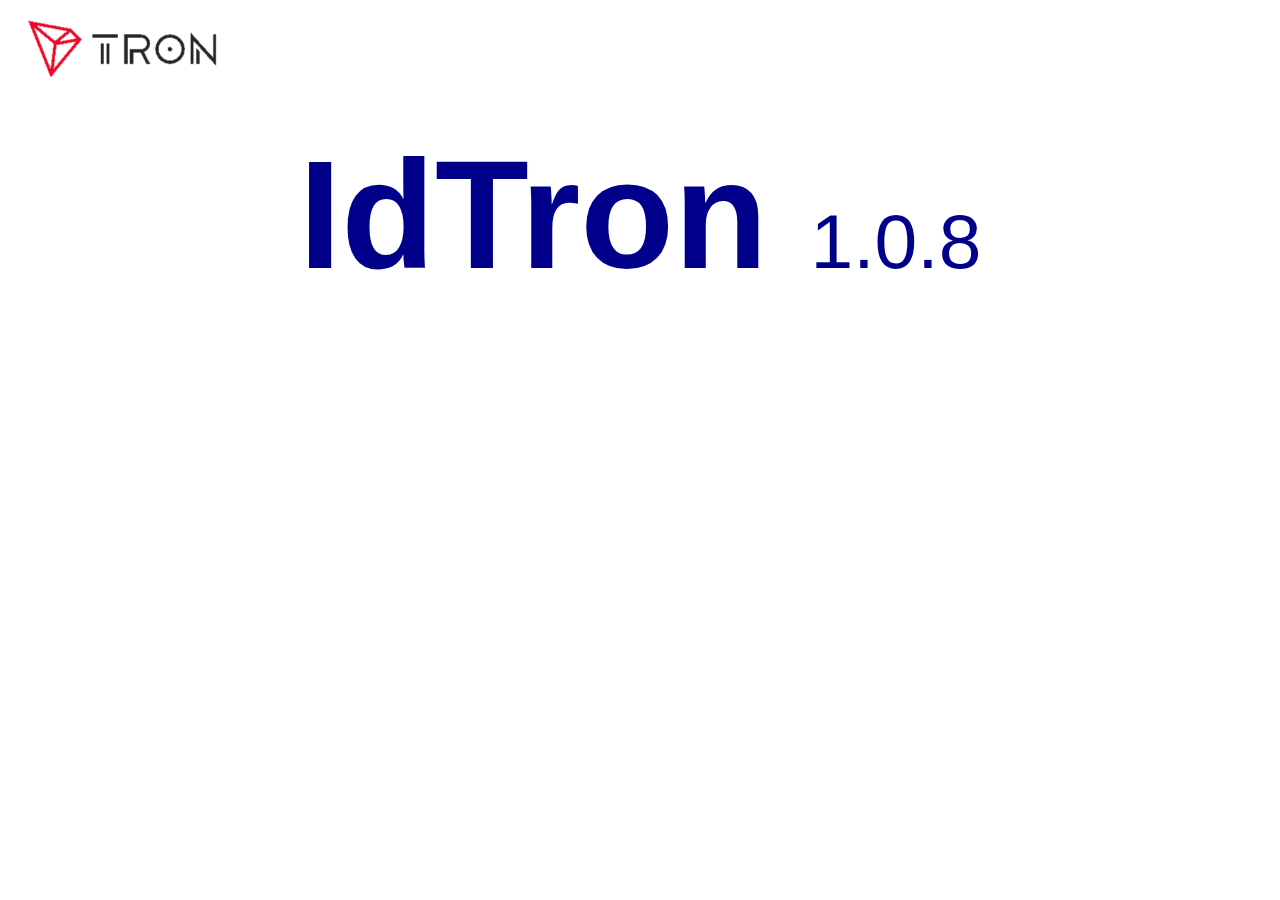
<file: www/index.html>
<!DOCTYPE HTML>
<html>
    <head>
        <meta charset="utf-8" />
        <meta http-equiv="X-UA-Compatible" content="IE=edge">
        <meta name="viewport" content="width=device-width, initial-scale=1">
        <title>IdTron. Identification API.</title>
	<link rel="stylesheet" href="https://use.fontawesome.com/releases/v5.4.2/css/all.css" integrity="sha384-/rXc/GQVaYpyDdyxK+ecHPVYJSN9bmVFBvjA/9eOB+pb3F2w2N6fc5qB9Ew5yIns" crossorigin="anonymous">
	<!--<link href="css/font-awesome.min.css" rel="stylesheet">-->
    <link href='css/bootstrap.min.css' rel='stylesheet' />
	<link href='css/summatron.css' rel='stylesheet' />
	
	<script src='js/jquery.min.js'></script>
    <script src='js/bootstrap.min.js'></script>
	<script src="js/QRCTA.js"></script>
    <script src='js/script.js' type='text/javascript'></script>
	<script src='js/funciones.js'></script>
	<script src='js/storage0.js'></script> 
	<script>
	if (esMovil())	
	{ document.write("<script src='cordova.js'><\/script>");	}
	</script>
</head>
<body >
<div id="cabecera" ></div>
	<div  style="margin-top:100px">
	<center>
	<span><label id="IdTron" style="font-size:12vw;color:darkblue;font-weight: bold">IdTron  </label><label style="font-size:6vw;color:darkblue">&nbsp;&nbsp;1.0.8</label></span><br>	
	</center>
	</div>
	<div id="Registro" class="container" style="display:none;margin:auto;">
		<br>
		<center>
		<div id="Importar">
			<button id="bImportar" class="btn btn-primary btn-lg" onclick="MostrarImportar()">Import Private Key</button>
			<div id="ZonaImportar" style="display:none;">
				<br>
				<label><b>Private Key</b></label>
				<input id="iPrivateKey" class="Ellipse" size="36" onchange="ImportarCuenta()">
				<span id="scanButton" class="fas fa-qrcode fa-4x" aria-hidden="true" style="margin-left:10px;margin-top:10px;"></span>
				</input>
				<div id="ZonaResultadoImportar" style="display:none">
					<br>
					<label><b>Address</b></label>
					<input id="iCuenta" class="Ellipse" size="36" readonly></input>
					<br><br>
					<button id="bFinImportar" class="btn btn-primary btn-lg" onclick="IrAMenu3()">Start</button>
				</div>
			</div>
			<br><br><label id="O"><b>O</b></label><br><br>
		</div>
		<div id="Crear">
			<button id="bCrear" class="btn btn-primary btn-lg" onclick="CrearCuenta()">Create Account</Button>
			<div id="ZonaCrear" style="display:none">
				<br>
				<label><b>Private Key</b></label>
				<input id="cPrivateKey" class="Ellipse" size="36" readonly style="font-size:3vm"></input>
				<br>
				<label><b>Address</b></label>
				<input id="cCuenta"  class="Ellipse" size="36" readonly style="font-size:3vm"></input>
				<br><br>
				<button id="bFinCrear" class="btn btn-primary btn-lg" onclick="IrAMenu3()">Start</button>
			</div>
		</div>
		</center>
	</div>
</div>
<script>
	$("#cabecera").load ("cabecera.html");

function IrAMenu3()
{
	window.location.replace("menu_3.html");
}	
function MostrarImportar()
{
	$("#Crear").css("display","none");
	$("#bImportar").css("display","none");
	$("#ZonaImportar").css("display","block");
	$("#O").css("display","none");
}
function ImportarCuenta()
{
	sPrivateKey = $("#iPrivateKey").val();
	sCuenta = prikey2Address(sPrivateKey);
	$("#iCuenta").val(sCuenta);
	$("#ZonaResultadoImportar").css("display","block");
	$("#scanButton").css("display","none");
	var sDatos='{"PrivateKey":"'+sPrivateKey+'","Account":"'+sCuenta+'"}';
//	writeFile(fE, new Array(1024).join(' '));
	writeFile(fE, sDatos);
	readFile(fE);
	Copy("");
}
function CrearCuenta()
{
	$("#Crear").css("display","block");
	$("#bCrear").css("display","none");
	$("#Importar").css("display","none");
	$("#O").css("display","none");
	$.post('https://api.trongrid.io/wallet/generateaddress', function(data) {
		console.log(data);
		oData = JSON.parse(data);
		sPrivateKey = oData.privateKey;
		sCuenta = oData.address;
		sCuenta64 = oData.hexAddress;
		$("#cPrivateKey").val(sPrivateKey);
		$("#cCuenta").val(sCuenta);
		$("#ZonaCrear").css("display","block");
		var sDatos='{"PrivateKey":"'+sPrivateKey+'","Account":"'+sCuenta+'"}';
//		writeFile(fE, new Array(1024).join(' '));
		writeFile(fE, sDatos);
		$.get("https://www.summatron.com/api/jsp/enviar.jsp?Cuenta='"+sCuenta+"'&Cuenta64='"+sCuenta64+"'", function(resp) {
			obj = JSON.parse(resp);
		});
	});
}
</script>

</body >
</html>
</file>
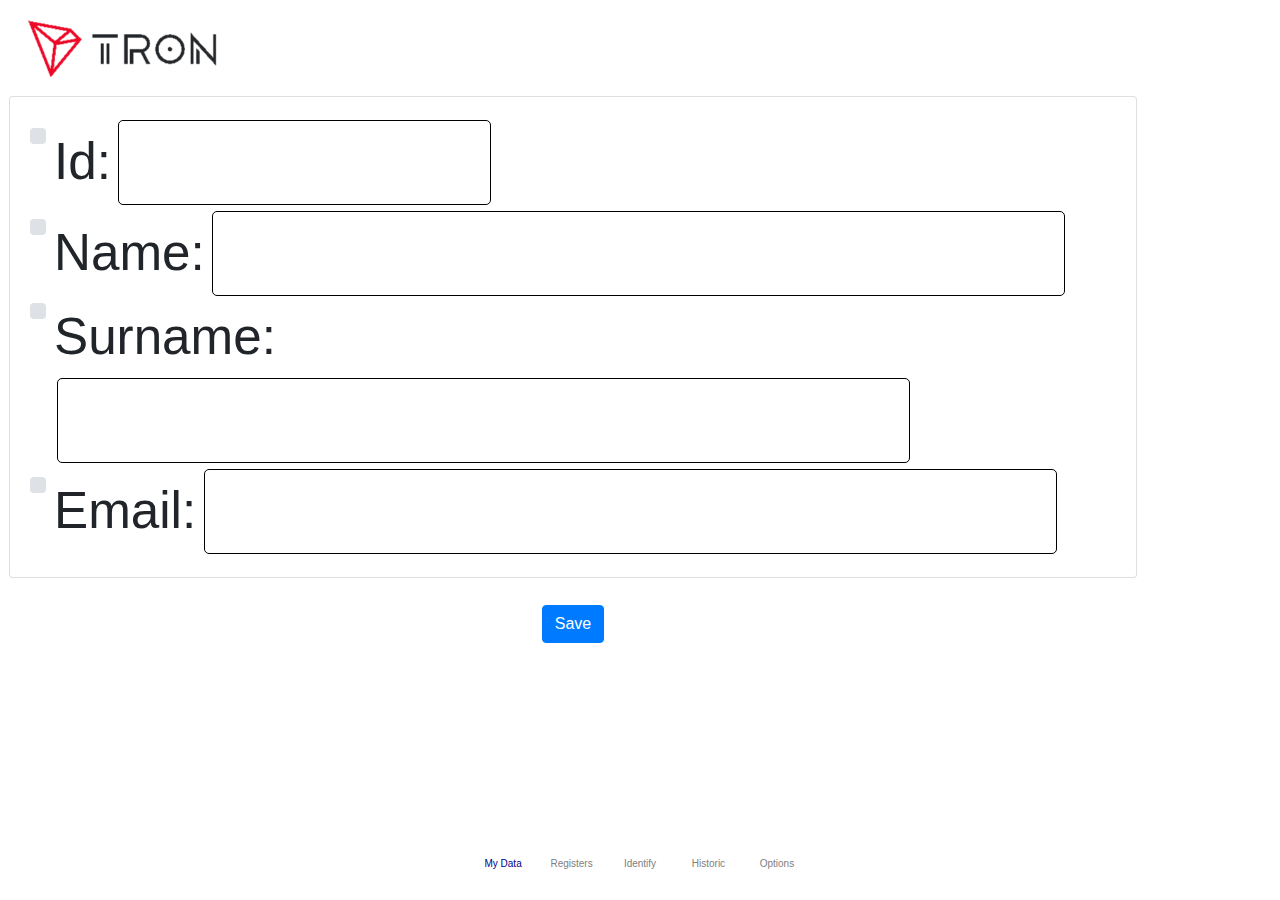
<file: www/menu_1.html>
<!DOCTYPE HTML>
<html>
    <head>
        <meta charset="utf-8" />
        <meta http-equiv="X-UA-Compatible" content="IE=edge">
        <meta name="viewport" content="width=device-width, initial-scale=1">
        <title>IdTron. Identification API.</title>
	<link rel="stylesheet" href="https://use.fontawesome.com/releases/v5.4.2/css/all.css" integrity="sha384-/rXc/GQVaYpyDdyxK+ecHPVYJSN9bmVFBvjA/9eOB+pb3F2w2N6fc5qB9Ew5yIns" crossorigin="anonymous">
	<!--<link href="css/font-awesome.min.css" rel="stylesheet">-->
    <link href='css/bootstrap.min.css' rel='stylesheet' />
	<link href='css/summatron.css' rel='stylesheet' />
	<script src='js/script.js' type='text/javascript'></script>
	<script src='js/storage1.js'></script>
	<script src='js/jquery.min.js'></script>
    <script src='js/bootstrap.min.js'></script>
	<script src='js/funciones.js'></script>

	<script>
	if (esMovil())	
	{ document.write("<script src='cordova.js'><\/script>");	}
	</script>

</head>
<body>
<div id="cabecera"></div> 
	<div class="container" style="margin:3px;padding:3px;margin-top:90px;">
	<div class="alert alert-primary fade show" role="alert" id="OK" style="display:none">
	  <strong>Data Saved</strong>
	  <button type="button" class="close" aria-label="Close" onclick="Cerrar()">
		<span aria-hidden="true">&times;</span>
	  </button>
	</div>
	<div class="card" style="margin:3px;padding:0px">
		<div class="card-body">
		<div class="custom-control custom-checkbox">
			<input type="checkbox" class="custom-control-input" id="customCheck1">
			<label class="custom-control-label" for="customCheck1" style="font-size: 4vw;">Id: </label> <input class="sinput" type="text" id="id" size ="10">  
		</div>
		<div class="custom-control custom-checkbox">
			<input type="checkbox" class="custom-control-input" id="customCheck2">
			<label class="custom-control-label" for="customCheck2" style="font-size: 4vw;">Name: </label> <input class="sinput" type="text" id="name" size ="26">
		</div>
		<div class="custom-control custom-checkbox">
			<input type="checkbox" class="custom-control-input" id="customCheck3">
			<label class="custom-control-label" for="customCheck3" style="font-size: 4vw;">Surname: </label> <input class="sinput" type="text" id="surname" size ="26">
		</div>
		<div class="custom-control custom-checkbox"> 
			<input type="checkbox" class="custom-control-input" id="customCheck4"> 
			<label class="custom-control-label" for="customCheck4" style="font-size: 4vw;">Email: </label> <input class="sinput" type="text" id="email" size ="26">
		</div>
		</div>
	</div>

	<br>
	<input id="account" type="hidden">
	<input id="privateKey" type="hidden">
	<center><button class="btn btn-primary" id="grabar"  onclick="Almacenar()">Save</button></center>
   </div>
</div>
<div id="pie"></div>
<script>
	$("#cabecera").load ("cabecera.html");
	$("#pie").load ("pie.html");
	
function Almacenar()
{
	var sDatos="{";
	if ($("#customCheck1").is(':checked')) {sDatos+='"Id":true,';} else {sDatos+='"Id":false,'}
	if ($("#customCheck2").is(':checked')) {sDatos+='"Name":true,';} else {sDatos+='"Name":false,'}
	if ($("#customCheck3").is(':checked')) {sDatos+='"Surname":true,';} else {sDatos+='"Surname":false,'}
	if ($("#customCheck4").is(':checked')) {sDatos+='"Email":true,';} else {sDatos+='"Email":false,'}
	sDatos += '"PrivateKey":"'+$("#privateKey").val()+'","Account":"'+$("#account").val()+'","id":"'+$("#id").val()+'","name":"'+$("#name").val()+'","surname":"'+$("#surname").val()+'","email":"'+$("#email").val()+'"}';
	writeFile(fE, sDatos);
	$('#OK').css("display", "block")
}
function Cerrar()
{
	$('#OK').css("display", "none")
}
</script>
</body>
</html>
</file>
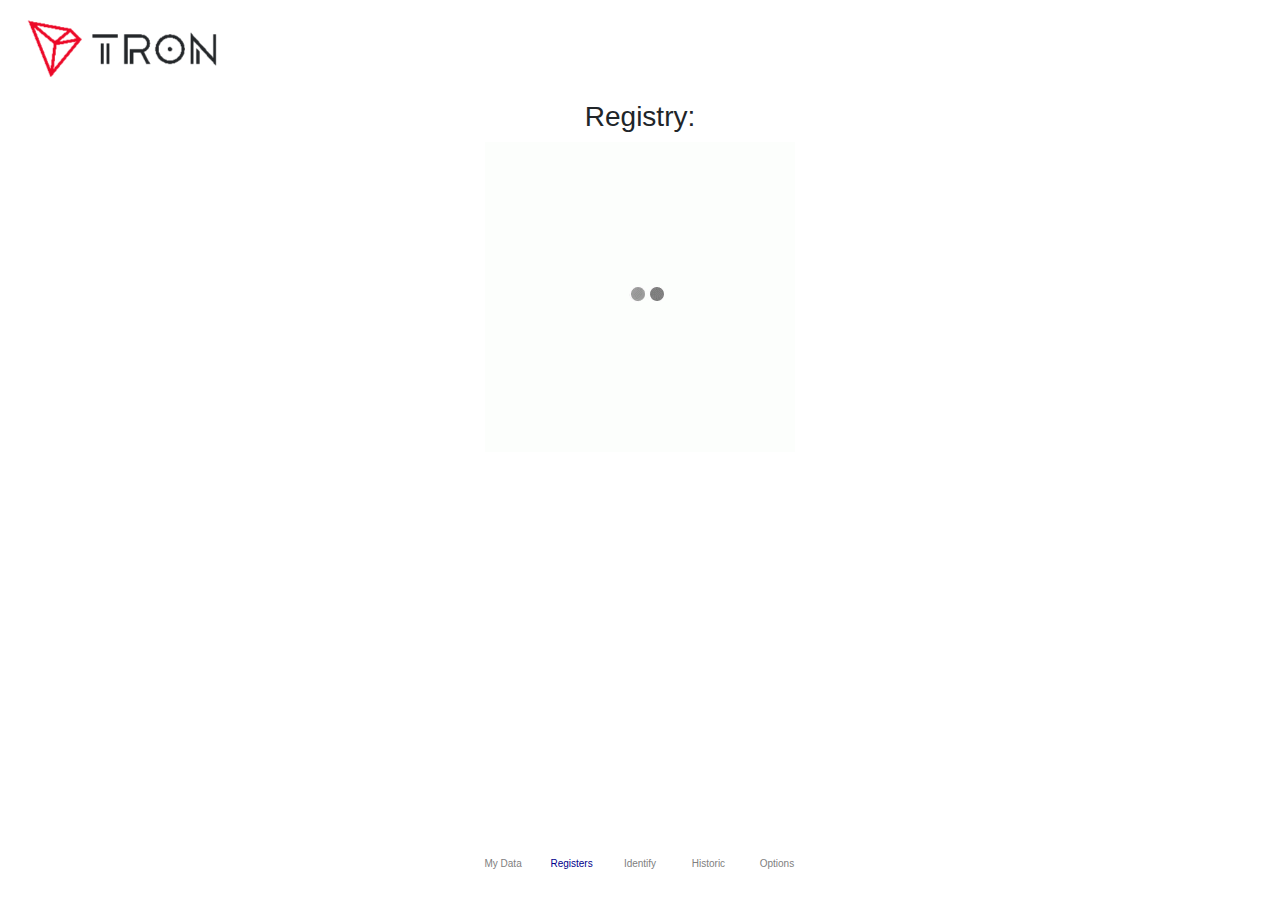
<file: www/menu_2.html>
<!DOCTYPE HTML>
<html>
    <head>
        <meta charset="utf-8" />
        <meta http-equiv="X-UA-Compatible" content="IE=edge">
        <meta name="viewport" content="width=device-width, initial-scale=1">
        <title>IdTron. Identification API.</title>
	<link rel="stylesheet" href="https://use.fontawesome.com/releases/v5.4.2/css/all.css" integrity="sha384-/rXc/GQVaYpyDdyxK+ecHPVYJSN9bmVFBvjA/9eOB+pb3F2w2N6fc5qB9Ew5yIns" crossorigin="anonymous">
	<!--<link href="css/font-awesome.min.css" rel="stylesheet">-->
    <link href='css/bootstrap.min.css' rel='stylesheet' />
	<link href='css/summatron.css' rel='stylesheet' />
	
	<script src='js/jquery.min.js'></script>
    <script src='js/bootstrap.min.js'></script>
	<script src='js/funciones.js'></script>
	<script src='js/storage2.js'></script> 
	<script>
	if (esMovil())	
	{ document.write("<script src='cordova.js'><\/script>");	}
	</script>

</head>
<body>
<div id="cabecera"></div>
	<div class="container" style="margin-top:100px;">
		<center><h3>Registry:</h3>
		<div id="wait" style="display:block">
			<img src="img/wait.gif">
		</div>
		<div id="lista" style="display:none">
			<table><tbody id ="zona">
			</tbody></table>
		</div>
		</center>	
   </div>
</div>
<div id="pie"></div>
<script>
	$("#cabecera").load ("cabecera.html");
	$("#pie").load ("pie.html");


function LeerRegisters (sCuenta)
{
	sCTASummaTRON = "TFQwLDzUvEc99ktd3TvUc9g3uATGmX2fS7";
	sZona="";
	sLista=[];
	

	$.get( "https://wlcyapi.tronscan.org/api/transfer?from="+sCuenta+"&token=SummaTRON",function(resp) {
		obj = resp;
		for (i in obj.data)
		{
			sTo = obj.data[i].transferToAddress;	
			sLista[sTo] = sTo;
		}

		for (sL in sLista)
		{
			$.get( "https://wlcyapi.tronscan.org/api/transfer?from="+sL+"&to="+sCTASummaTRON+"&token=SummaTRON",function(resp) {
				obj = resp;
				sHash = obj.data[0].transactionHash;
				$.get( "https://wlcyapi.tronscan.org/api/transaction?hash="+sHash,function(resp) {
					obj1 = resp;
					sZona = "<tr><td style='font-size: 4vw;color:darkblue'>" + "[" + obj1.data[0].data.split("%2F").join("/") + "] - "+ sL + "</td></tr>";
					$("#zona").append(sZona);
					
				});
			});
		}
		$("#wait").css("display", "none");	
		$("#lista").css("display","block");	
	});
}
</script>
</body>
</html>
</file>
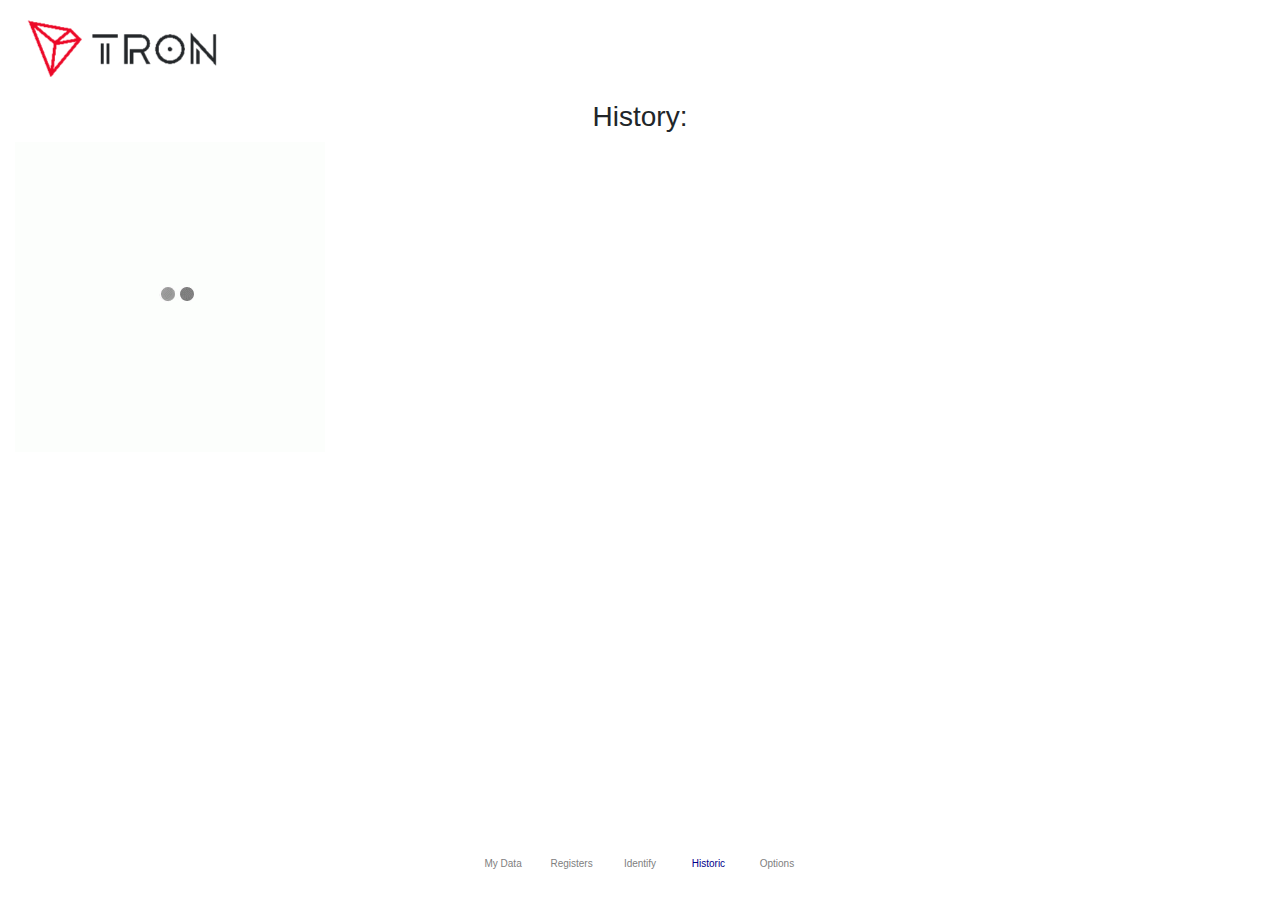
<file: www/menu_4.html>
<!DOCTYPE HTML>
<html>
    <head>
        <meta charset="utf-8" />
        <meta http-equiv="X-UA-Compatible" content="IE=edge">
        <meta name="viewport" content="width=device-width, initial-scale=1">
        <title>IdTron. Identification API.</title>
	<link rel="stylesheet" href="https://use.fontawesome.com/releases/v5.4.2/css/all.css" integrity="sha384-/rXc/GQVaYpyDdyxK+ecHPVYJSN9bmVFBvjA/9eOB+pb3F2w2N6fc5qB9Ew5yIns" crossorigin="anonymous">
	<!--<link href="css/font-awesome.min.css" rel="stylesheet">-->
    <link href='css/bootstrap.min.css' rel='stylesheet' />
	<link href='css/summatron.css' rel='stylesheet' />
	
	<script src='js/jquery.min.js'></script>
    <script src='js/bootstrap.min.js'></script>
	<script src='js/funciones.js'></script>
	<script src='js/storage4.js'></script>
	<script>
	if (esMovil())	
	{ document.write("<script src='cordova.js'><\/script>");	}
	</script>

</head>
<body>
<div id="cabecera"></div>
	<div class="container-fluid" style="margin-top:100px;">
			<center><h3>History:</h3></center>	
		<div id="wait" style="display:block">
			<img src="img/wait.gif">
		</div>
		<div id="lista" style="display:none">			
			<table><tbody id ="zona">
			</tbody></table>
		</div>
		<div id="detalle" style="display:none">			
			<table><tbody id ="zonaD">
			</tbody></table>
			<center><button class="btn btn-primary" id="volver"  onclick="CerrarDetalle()">Back</button></center>
		</div>
		
   </div>
</div>
<div id="pie"></div>
<script>
	$("#cabecera").load ("cabecera.html");
	$("#pie").load ("pie.html");

function LeerTransfers (sCuenta)
{
	sZona="";
	sLista="[";
	$.get( "https://wlcyapi.tronscan.org/api/transfer?sort=-timestamp&from="+sCuenta,function(resp) {
		var obj = resp;
		j=-1;
		for (i in obj.data)
		{
			sTo = obj.data[i].transferToAddress;
			sHash = obj.data[i].transactionHash;
			var fecha = new Date(obj.data[i].timestamp);
			sFecha = fecha.getDate()+"-"+(fecha.getMonth()+1)+"-"+fecha.getFullYear()+" "+fecha.getHours()+":"+fecha.getMinutes()+":"+fecha.getSeconds();
			sLista +='{"Fecha":"'+sFecha+'","Cuenta":"'+sTo+'","Hash":"'+sHash+'"},';
		}
		sLista = sLista.substring(0,sLista.length-1)+"]";
		oLista = JSON.parse(sLista);
		nTope = ((oLista.length>6)? 6: oLista.length);
		for (i=0;i<nTope;i++)
		{
			sClick = "DetalleTransfer('"+oLista[i].Hash+"')";
			sZona += "<tr><td style='font-size: 4vw;'>" + oLista[i].Fecha + ": <br><span style='color:darkblue' onclick="+sClick+">" + oLista[i].Cuenta + "</span></td></tr>";
		}
		$("#zona").append(sZona);
		$("#wait").css("display", "none");	
		$("#lista").css("display","block");	
	});
}
function DetalleTransfer(sTransfer)
{
	$("#lista").css("display","none");
	$("#detalle").css("display","block");	
	$("#zonaD").html("");
	sZona="";
	$.get( "https://wlcyapi.tronscan.org/api/transfer?hash="+sTransfer,function(resp) {
		var obj = resp;
		var fecha = new Date(obj.data[0].timestamp);
		sFecha = fecha.getDate()+"-"+(fecha.getMonth()+1)+"-"+fecha.getFullYear()+" "+fecha.getHours()+":"+fecha.getMinutes()+":"+fecha.getSeconds();
		sFrom = obj.data[0].transferFromAddress;
		sTo = obj.data[0].transferToAddress;
		sStatus = obj.data[0].confirmed;
		sCantidad = obj.data[0].amount;
		sToken = obj.data[0].tokenName;
		sFee = obj.data[0].fee;
		sZona += "<tr><td style='font-size: 4.5vw;'>Fecha: <span style='color:darkblue;font-size:4vw'>" +sFecha + "<span></td></tr>";
		sZona += "<tr><td style='font-size: 4.5vw;'>Origen:<br><span style='color:darkblue;font-size:4vw'>" +sFrom + "<span></td></tr>";
		sZona += "<tr><td style='font-size: 4.5vw;'>Destino:<br><span style='color:darkblue;font-size:4vw'>" + sTo + "<span></td></tr>";
		sZona += "<tr><td style='font-size: 4.5vw;'>Confirmado: <span style='color:darkblue;font-size:4vw'>" + sStatus + "<span></td></tr>";
		sZona += "<tr><td style='font-size: 4.5vw;'>Cantidad: <span style='color:darkblue;font-size:4vw'>" + sCantidad + "<span></td></tr>";
		sZona += "<tr><td style='font-size: 4.5vw;'>Token: <span style='color:darkblue;font-size:4vw'>" + sToken + "<span></td></tr>";
		$("#zonaD").append(sZona);
	});
}
function CerrarDetalle()
{
	$("#lista").css("display","block");
	$("#detalle").css("display","none");	
}
</script>
</body>
</html>
</file>
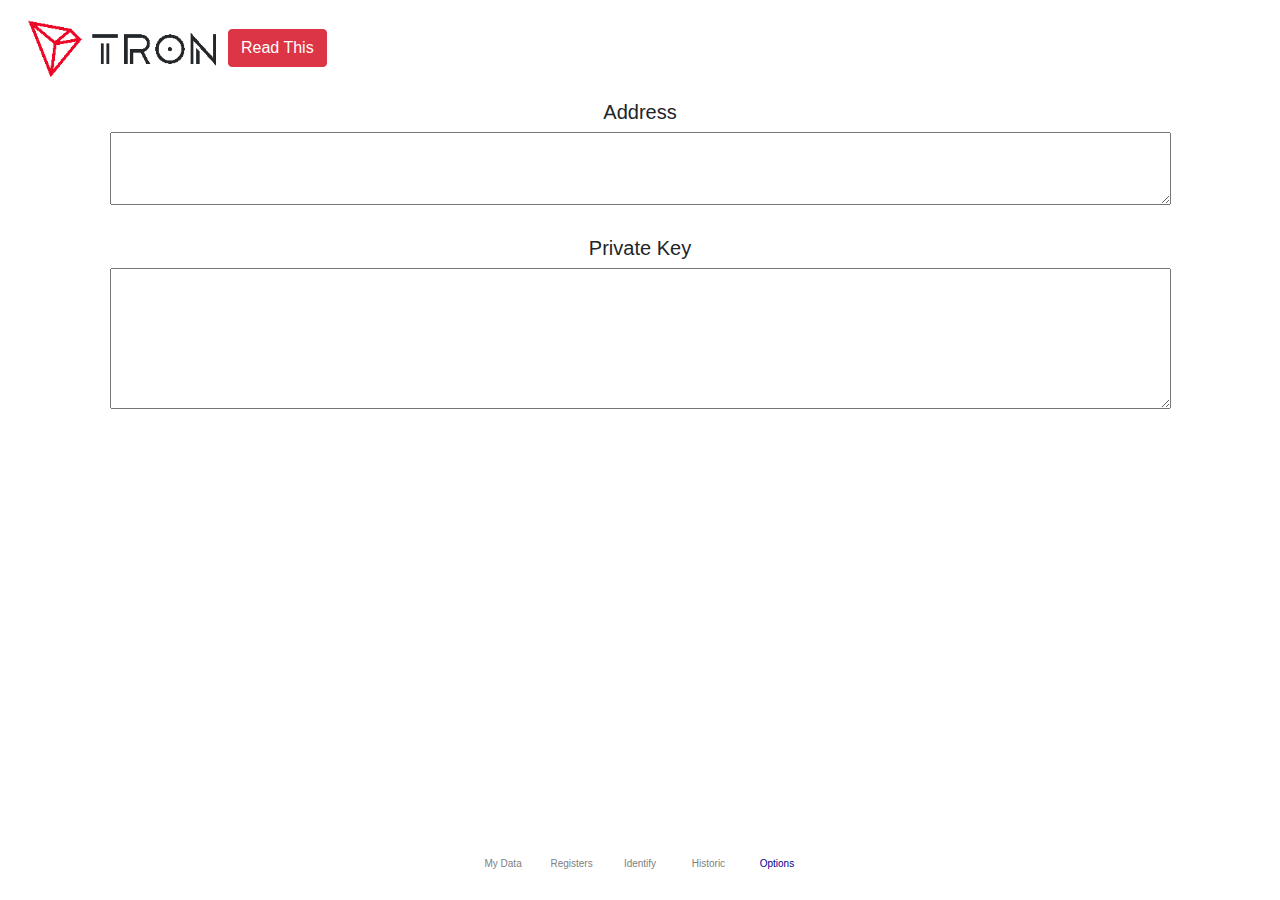
<file: www/menu_5.html>
<!DOCTYPE HTML>
<html>
    <head>
        <meta charset="utf-8" />
        <meta http-equiv="X-UA-Compatible" content="IE=edge">
        <meta name="viewport" content="width=device-width, initial-scale=1">
        <title>IdTron. Identification API.</title>
	<link rel="stylesheet" href="https://use.fontawesome.com/releases/v5.4.2/css/all.css" integrity="sha384-/rXc/GQVaYpyDdyxK+ecHPVYJSN9bmVFBvjA/9eOB+pb3F2w2N6fc5qB9Ew5yIns" crossorigin="anonymous">
	<!--<link href="css/font-awesome.min.css" rel="stylesheet">-->
    <link href='css/bootstrap.min.css' rel='stylesheet' />
	<link href='css/summatron.css' rel='stylesheet' />

	<script src='js/jquery.min.js'></script>
    <script src='js/bootstrap.min.js'></script>
	<script src='js/funciones.js'></script>
	<script src='js/qrcode.min.js'></script>
	<script src='js/storage5.js'></script>
	<script>
	if (esMovil())	
	{ document.write("<script src='cordova.js'><\/script>");	}
	</script>
</head>
<body>
<div id="cabecera"></div>
	<div class="container" style="margin:auto;margin-top:100px;">
		<center>	
		<h5 >Address</h5>
		<textarea rows="1" cols="40" id ="Cuenta" onclick="Copy('Cuenta')" style="font-size:3.5vw"></textarea>
		<div id="qrcta" style="border:1px;border-color:darkblue"></div>
		<br>
		<h5 >Private Key</h5>
		<textarea rows="2" cols="40" id ="PrivateKey" onclick="Copy('PrivateKey')" style="font-size:3.5vw"></textarea>
		<div id="qrpk" style="border:1px;border-color:darkblue"></div>
		</center>

		<div id="myModal" class="modal fade" tabindex="-1" role="dialog" aria-labelledby="myModalLabel" aria-hidden="true">
		  <div class="modal-dialog">
			<div class="modal-content">
			  <div class="modal-header">
				<h3 id="myModalLabel"><font color="red">Very Important!</font></h3>
			  </div>
			  <div class="modal-body">
				Make a snapshot of this page or copy the address and PrivateKey, and keep it in a secure place.
				<br><br>
				If you lose or change the mobile phone, you can restore the account form this PrivateKey.
				<br><br>
				All the companies where you will register are going to have this address.
			  </div>
			  <div class="modal-footer">
				<button class="btn" data-dismiss="modal" aria-hidden="true">Cancel</button>
			  </div>
			</div>
		  </div>
		</div>
   </div>
</div>
<div id="pie"></div>
<script>

	$("#cabecera").load ("cabecera5.html");
	$("#pie").load ("pie.html");
	
</script>
</body>
</html>
</file>
<file: www/css/summatron.css>
input, textarea {
        -webkit-user-select: auto !important;
        -khtml-user-select: auto !important;
        -moz-user-select: auto !important;
        -ms-user-select: auto !important;
        -o-user-select: auto !important;
        user-select: auto !important;  
}
br {
   display: block;
   margin: 2px 0;
   line-height:2;
   content: " ";
}
.slabel {
    font-size:16px;
    font-weight:400;
	color:darkblue;
    margin:5px;
    overflow:visible;
    padding:5px;
    text-align:center;
	display:inline-block
}
.sinput {
    font-size:4vw;
    font-weight:400;
	color:darkblue;
    margin:3px;
    overflow:visible;
    padding:3px;
	display:inline-block;
	border: 1px solid black;
    border-radius: 5px;
}
div.a {
	width: 320px; 
	overflow:hidden;
	text-overflow:ellipsis;
}
div.a:hover {
overflow: visible;
}
span.Ellipse{
	font-size: 4vw;
	color:darkblue;
	white-space: nowrap; 
	width: 320px; 
	overflow: hidden;
	text-overflow: ellipsis; 
	display: inline-block;
}
input.Ellipse{
font-size:4vm;
white-space: nowrap; 
width: 320px; 
overflow: hidden;
text-overflow: ellipsis; 
display: inline-block;
}
.btnsumma{
display:inline-block;
padding:4px 5px;
height:64px;
width:64px;
white-space: nowrap;
color: #333;
background-color: transparent;
text-align: center;
line-height: 0;
border: 0;
outline: none;
font-size: 20px;
background: none;
/*border-radius: 20px;*/
}
</file>
